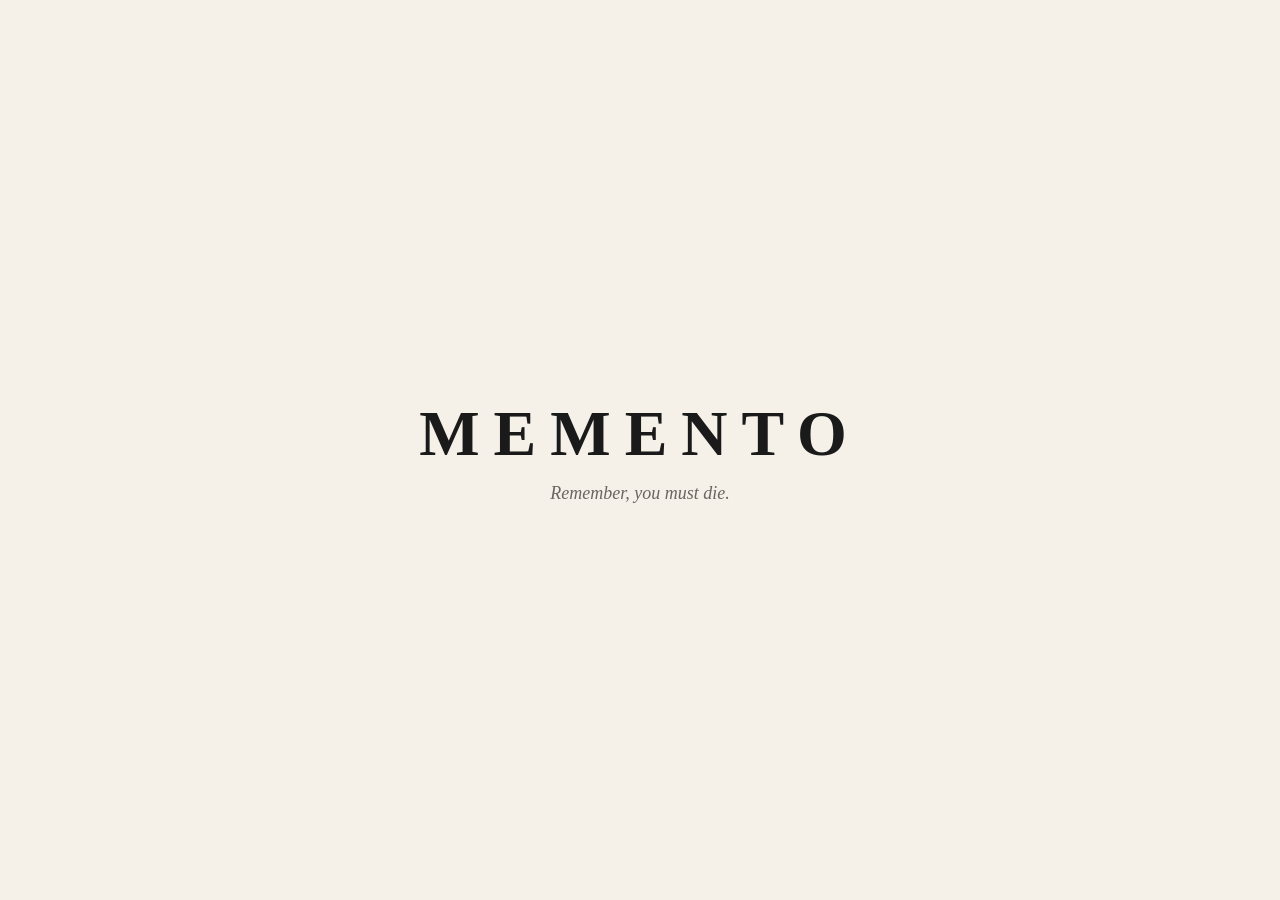
<file: memento/index.html>
<!DOCTYPE html>
<html lang="en">
<head>
  <meta charset="UTF-8">
  <meta name="viewport" content="width=device-width, initial-scale=1.0">
  <title>MEMENTO</title>
  <link rel="icon" href="/favicon.png" type="image/png">
  <meta property="og:title" content="MEMENTO">
  <meta property="og:description" content="Remember, you must die.">
  <meta property="og:image" content="https://xcozy.app/og-image.png">
  <meta property="og:image:width" content="1200">
  <meta property="og:image:height" content="630">
  <meta property="og:image:type" content="image/png">
  <meta property="og:url" content="https://xcozy.app/memento">
  <meta property="og:type" content="website">
  <meta name="twitter:card" content="summary_large_image">
  <meta name="twitter:image" content="https://xcozy.app/og-image.png">
  <link rel="stylesheet" href="style.css">
</head>
<body>

  <!-- Page 1: Title -->
  <div class="landing-page" id="page1">
    <div class="page1-content">
      <h1 class="page1-title">MEMENTO</h1>
      <p class="page1-subtitle">Remember, you must die.</p>
    </div>
  </div>

  <!-- Page 2: Birth Input -->
  <div class="landing-page hidden" id="page2">
    <div class="page2-content">
      <div class="game-container">
        <canvas id="gameCanvas"></canvas>
      </div>
      <p class="page2-label">DATE OF BIRTH</p>
      <input type="text" id="birthInput" class="page2-input" placeholder="DD/MM/YYYY" maxlength="10" autocomplete="off">
      <button class="page2-btn" id="enterBtn">Enter</button>
    </div>
  </div>

  <!-- Dashboard -->
  <div class="dashboard hidden" id="dashboard">
    <header class="header">
      <div class="header-left">
        <h1>MEMENTO</h1>
        <p class="subtitle">Remember, you must die.</p>
      </div>
      <div class="header-right">
        <span class="born-label">BORN</span>
        <span class="born-date" id="bornDisplay">--</span>
        <span class="status-dot"></span>
        <span class="status-text">LIVE</span>
      </div>
    </header>

    <section class="card">
      <div class="card-header">
        <span class="card-label">LIFE IN WEEKS</span>
        <div class="weeks-legend">
          <span class="legend-item"><span class="legend-dot lived"></span> Lived</span>
          <span class="legend-item"><span class="legend-dot remaining"></span> Remaining</span>
        </div>
      </div>
      <div class="weeks-grid" id="weeksGrid"></div>
      <p class="card-note" id="weeksNote">-- weeks lived of -- total</p>
      <p class="card-note weeks-expectancy">Based on avg. life expectancy of 78 years</p>
    </section>

    <section class="card death-card">
      <span class="card-label">ESTIMATED TIME REMAINING</span>
      <div class="death-countdown">
        <div class="countdown-unit">
          <span class="countdown-num" id="deathYears">--</span>
          <span class="countdown-label">years</span>
        </div>
        <div class="countdown-sep">:</div>
        <div class="countdown-unit">
          <span class="countdown-num" id="deathDays">--</span>
          <span class="countdown-label">days</span>
        </div>
        <div class="countdown-sep">:</div>
        <div class="countdown-unit">
          <span class="countdown-num" id="deathHours">--</span>
          <span class="countdown-label">hours</span>
        </div>
        <div class="countdown-sep">:</div>
        <div class="countdown-unit">
          <span class="countdown-num" id="deathMins">--</span>
          <span class="countdown-label">min</span>
        </div>
        <div class="countdown-sep">:</div>
        <div class="countdown-unit">
          <span class="countdown-num" id="deathSecs">--</span>
          <span class="countdown-label">sec</span>
        </div>
      </div>
      <div class="drain-bar">
        <div class="drain-fill" id="drainFill"></div>
      </div>
      <p class="card-note" id="drainText">Draining...</p>
    </section>

    <section class="card progress-card">
      <span class="card-label">LIFE PROGRESS</span>
      <div class="progress-row">
        <div class="progress-left">
          <div class="life-percent">
            <span class="big-number" id="lifePercent">--</span>
            <span class="percent-sign">%</span>
          </div>
          <p class="progress-sub">of your life has passed</p>
        </div>
        <div class="birth-stats">
          <div class="stat-row">
            <span class="stat-label">Days alive</span>
            <span class="stat-value" id="daysAlive">--</span>
          </div>
          <div class="stat-row">
            <span class="stat-label">Weeks alive</span>
            <span class="stat-value" id="weeksAlive">--</span>
          </div>
          <div class="stat-row">
            <span class="stat-label">Months alive</span>
            <span class="stat-value" id="monthsAlive">--</span>
          </div>
          <div class="stat-row">
            <span class="stat-label">Age</span>
            <span class="stat-value" id="ageText">--</span>
          </div>
        </div>
      </div>
      <div class="life-bar">
        <div class="life-bar-fill" id="lifeFill"></div>
        <span class="life-bar-label" id="lifeBarLabel">--%</span>
      </div>
    </section>

    <section class="card">
      <div class="card-header">
        <span class="card-label">2026 YEAR PROGRESS</span>
        <span class="year-percent" id="yearPercent">--% complete</span>
      </div>
      <div class="progress-bar">
        <div class="progress-fill" id="yearFill"></div>
      </div>
      <div class="progress-labels">
        <span>Jan 1</span>
        <span class="current-day" id="currentDay">Day -- of 365</span>
        <span>Dec 31</span>
      </div>
    </section>
  </div>

  <script src="skeleton-game.js"></script>
  <script src="app.js"></script>
</body>
</html>
</file>
<file: memento/style.css>
* {
  margin: 0;
  padding: 0;
  box-sizing: border-box;
}

body {
  font-family: 'Times New Roman', Times, serif;
  background: #F5F0E8;
  color: #1a1a1a;
}

.hidden {
  display: none !important;
}

/* ========== LANDING PAGES ========== */
.landing-page {
  min-height: 100vh;
  display: flex;
  align-items: center;
  justify-content: center;
  cursor: pointer;
  position: absolute;
  top: 0;
  left: 0;
  width: 100%;
}

/* Page 1 - Title */
.page1-content {
  text-align: center;
}

.page1-title {
  font-size: 64px;
  font-weight: 900;
  letter-spacing: 14px;
  color: #1a1a1a;
  opacity: 0;
  transform: translateY(20px);
  animation: fadeUp 1.2s ease forwards;
}

.page1-subtitle {
  font-size: 18px;
  font-style: italic;
  color: #6b6560;
  margin-top: 12px;
  opacity: 0;
  transform: translateY(10px);
  animation: fadeUp 1s ease 0.8s forwards;
}

/* Game canvas */
.game-container {
  width: 90vw;
  max-width: 900px;
  margin: 0 auto 40px;
}

#gameCanvas {
  display: block;
  width: 100%;
  height: auto;
  image-rendering: pixelated;
  image-rendering: crisp-edges;
}

@media (max-width: 768px) {
  .game-container {
    width: 95vw;
  }
}

/* No click hint - auto transition */

/* Page 2 - Input */
.page2-content {
  text-align: center;
}

.page2-label {
  font-size: 12px;
  font-weight: 700;
  color: #6b6560;
  letter-spacing: 3px;
  text-transform: uppercase;
  margin-bottom: 16px;
}

.page2-input {
  font-family: 'Times New Roman', Times, serif;
  font-size: 22px;
  text-align: center;
  padding: 16px 28px;
  border: 1px solid #D4CFC5;
  border-radius: 2px;
  background: #FFFDF8;
  color: #1a1a1a;
  outline: none;
  width: 260px;
  letter-spacing: 3px;
  display: block;
  margin: 0 auto;
}

.page2-input:focus {
  border-color: #1a1a1a;
}

.page2-input::placeholder {
  color: #C0BAB0;
  letter-spacing: 3px;
}

.page2-btn {
  font-family: 'Times New Roman', Times, serif;
  font-size: 13px;
  font-weight: 700;
  letter-spacing: 3px;
  text-transform: uppercase;
  padding: 14px 48px;
  background: #1a1a1a;
  color: #F5F0E8;
  border: none;
  border-radius: 2px;
  cursor: pointer;
  transition: opacity 0.2s;
  margin-top: 20px;
}

.page2-btn:hover {
  opacity: 0.8;
}

/* Page transition - slide up + fade out */
.slide-up-out {
  animation: slideUpOut 0.7s ease forwards !important;
}

.slide-up-out * {
  animation: slideUpOut 0.7s ease forwards !important;
}

/* Page 2 slide up entrance */
.slide-up-in {
  opacity: 0;
  transform: translateY(60px);
  animation: slideUpIn 0.7s ease forwards !important;
}

/* Regular fade out for page2 -> dashboard */
.fade-out {
  animation: fadeOut 0.6s ease forwards !important;
}

.fade-out * {
  animation: fadeOut 0.6s ease forwards !important;
}

/* Animations */
@keyframes fadeUp {
  to {
    opacity: 1;
    transform: translateY(0);
  }
}

@keyframes fadeIn {
  to {
    opacity: 1;
  }
}

@keyframes fadeOut {
  to {
    opacity: 0;
    transform: translateY(-10px);
  }
}

@keyframes slideUpOut {
  to {
    opacity: 0;
    transform: translateY(-60px);
  }
}

@keyframes slideUpIn {
  from {
    opacity: 0;
    transform: translateY(60px);
  }
  to {
    opacity: 1;
    transform: translateY(0);
  }
}

/* Dashboard slide up entrance */
.dashboard.slide-up-in {
  opacity: 0;
  transform: translateY(60px);
  animation: slideUpIn 0.7s ease forwards !important;
}

/* ========== DASHBOARD ========== */
.dashboard {
  max-width: 100%;
  padding: 28px 32px;
  display: flex;
  flex-direction: column;
  gap: 24px;
}

/* Header */
.header {
  display: flex;
  justify-content: space-between;
  align-items: center;
  padding-bottom: 20px;
  border-bottom: 2px solid #1a1a1a;
}

.header h1 {
  font-size: 28px;
  font-weight: 900;
  color: #1a1a1a;
  letter-spacing: 6px;
}

.subtitle {
  font-size: 14px;
  font-style: italic;
  color: #6b6560;
  margin-top: 2px;
}

.header-right {
  display: flex;
  align-items: center;
  gap: 14px;
}

.born-label {
  font-size: 11px;
  font-weight: 700;
  color: #6b6560;
  letter-spacing: 2px;
}

.born-date {
  font-size: 15px;
  font-weight: 700;
  color: #1a1a1a;
  letter-spacing: 1px;
}

.status-dot {
  width: 8px;
  height: 8px;
  border-radius: 50%;
  background: #1a1a1a;
  animation: pulse 2s infinite;
}

@keyframes pulse {
  0%, 100% { opacity: 1; }
  50% { opacity: 0.3; }
}

.status-text {
  font-size: 11px;
  font-weight: 700;
  color: #1a1a1a;
  letter-spacing: 3px;
}

/* Cards */
.card {
  background: #FFFDF8;
  border: 1px solid #D4CFC5;
  border-radius: 2px;
  padding: 32px 36px;
  display: flex;
  flex-direction: column;
  gap: 18px;
  box-shadow: 2px 2px 0px #D4CFC5;
}

.card-label {
  font-size: 13px;
  font-weight: 700;
  color: #6b6560;
  letter-spacing: 2.5px;
}

.card-header {
  display: flex;
  justify-content: space-between;
  align-items: center;
}

.card-note {
  font-size: 14px;
  color: #9b9590;
  font-style: italic;
}

.weeks-expectancy {
  text-align: right;
  font-size: 11px;
}

/* ========== LIFE IN WEEKS ========== */
.weeks-legend {
  display: flex;
  gap: 16px;
}

.legend-item {
  display: flex;
  align-items: center;
  gap: 6px;
  font-size: 14px;
  color: #6b6560;
}

.legend-dot {
  width: 12px;
  height: 12px;
  border-radius: 2px;
}

.legend-dot.lived {
  background: #1a1a1a;
}

.legend-dot.remaining {
  background: #EBE6DC;
  border: 1px solid #D4CFC5;
}

.weeks-grid {
  display: flex;
  flex-wrap: wrap;
  gap: 3px;
  padding: 10px 0;
}

.week-dot {
  width: 8px;
  height: 8px;
  border-radius: 2px;
}

.week-dot.lived {
  background: #1a1a1a;
}

.week-dot.remaining {
  background: #DDD8CE;
}

/* ========== DEATH CLOCK ========== */
.death-card {
  align-items: center;
  text-align: center;
  padding: 40px 36px;
}

.death-countdown {
  display: flex;
  align-items: flex-start;
  gap: 14px;
  justify-content: center;
}

.countdown-unit {
  display: flex;
  flex-direction: column;
  align-items: center;
  gap: 8px;
}

.countdown-num {
  font-size: 56px;
  font-weight: 700;
  color: #1a1a1a;
  font-variant-numeric: tabular-nums;
  min-width: 80px;
}

.countdown-label {
  font-size: 12px;
  font-weight: 700;
  color: #6b6560;
  letter-spacing: 2px;
  text-transform: uppercase;
}

.countdown-sep {
  font-size: 48px;
  font-weight: 300;
  color: #B0AAA0;
  margin-top: 4px;
}

.drain-bar {
  width: 100%;
  height: 10px;
  background: #EBE6DC;
  border-radius: 2px;
  overflow: hidden;
  border: 1px solid #D4CFC5;
}

.drain-fill {
  height: 100%;
  background: #1a1a1a;
  border-radius: 1px;
  transition: width 1s linear;
}

/* ========== LIFE PROGRESS ========== */
.progress-card {
  padding: 32px 36px;
}

.progress-row {
  display: flex;
  justify-content: space-between;
  align-items: flex-start;
  gap: 32px;
}

.progress-left {
  display: flex;
  flex-direction: column;
  gap: 6px;
}

.life-percent {
  display: flex;
  align-items: baseline;
  gap: 2px;
}

.big-number {
  font-size: 64px;
  font-weight: 900;
  color: #1a1a1a;
  line-height: 1;
}

.percent-sign {
  font-size: 28px;
  font-weight: 500;
  color: #1a1a1a;
}

.progress-sub {
  font-size: 15px;
  color: #6b6560;
  font-style: italic;
}

.birth-stats {
  display: flex;
  flex-direction: column;
  gap: 8px;
  min-width: 240px;
}

.stat-row {
  display: flex;
  justify-content: space-between;
  align-items: center;
  padding: 5px 0;
  border-bottom: 1px solid #EBE6DC;
}

.stat-row:last-child {
  border-bottom: none;
}

.stat-label {
  font-size: 15px;
  color: #6b6560;
}

.stat-value {
  font-size: 16px;
  font-weight: 700;
  color: #1a1a1a;
}

.life-bar {
  width: 100%;
  height: 32px;
  background: #EBE6DC;
  border-radius: 2px;
  overflow: hidden;
  border: 1px solid #D4CFC5;
  position: relative;
}

.life-bar-fill {
  height: 100%;
  background: #1a1a1a;
  border-radius: 1px;
  transition: width 1s ease;
}

.life-bar-label {
  position: absolute;
  right: 12px;
  top: 50%;
  transform: translateY(-50%);
  font-size: 13px;
  font-weight: 700;
  color: #6b6560;
}

/* ========== YEAR PROGRESS ========== */
.year-percent {
  font-size: 16px;
  font-weight: 700;
  color: #1a1a1a;
}

.progress-bar {
  width: 100%;
  height: 22px;
  background: #EBE6DC;
  border-radius: 2px;
  overflow: hidden;
  border: 1px solid #D4CFC5;
}

.progress-fill {
  height: 100%;
  background: #1a1a1a;
  border-radius: 1px;
  transition: width 0.8s ease;
}

.progress-labels {
  display: flex;
  justify-content: space-between;
  font-size: 13px;
  color: #6b6560;
}

.current-day {
  font-weight: 600;
  color: #1a1a1a;
  font-size: 14px;
}

/* ========== MOBILE ========== */
@media (max-width: 600px) {
  .page1-title {
    font-size: 36px;
    letter-spacing: 8px;
  }

  .page1-subtitle {
    font-size: 15px;
  }

  .page2-label {
    font-size: 11px;
  }


  .dashboard {
    padding: 20px 16px;
  }

  .header {
    position: relative;
    flex-direction: column;
    align-items: flex-start;
    gap: 14px;
  }

  .header-right {
    width: 100%;
    justify-content: flex-start;
    gap: 10px;
    padding-top: 4px;
    border-top: 1px solid #EBE6DC;
  }

  .status-dot,
  .status-text {
    position: absolute;
    top: 0;
    right: 0;
  }

  .status-dot {
    right: 46px;
    top: 4px;
  }

  .status-text {
    right: 0;
    top: 0;
  }

  .card {
    padding: 24px 20px;
  }

  .progress-row {
    flex-direction: column;
  }

  .birth-stats {
    min-width: 100%;
  }

  .countdown-num {
    font-size: 24px;
    min-width: 36px;
  }

  .countdown-sep {
    font-size: 20px;
  }

  .countdown-label {
    font-size: 9px;
    letter-spacing: 1px;
  }

  .death-countdown {
    gap: 8px;
  }

  .big-number {
    font-size: 44px;
  }

  .death-card {
    padding: 28px 20px;
  }

  .week-dot {
    width: 5px;
    height: 5px;
  }

  .card-note {
    font-size: 11px;
  }

  .weeks-expectancy {
    font-size: 9px;
  }
}
</file>
